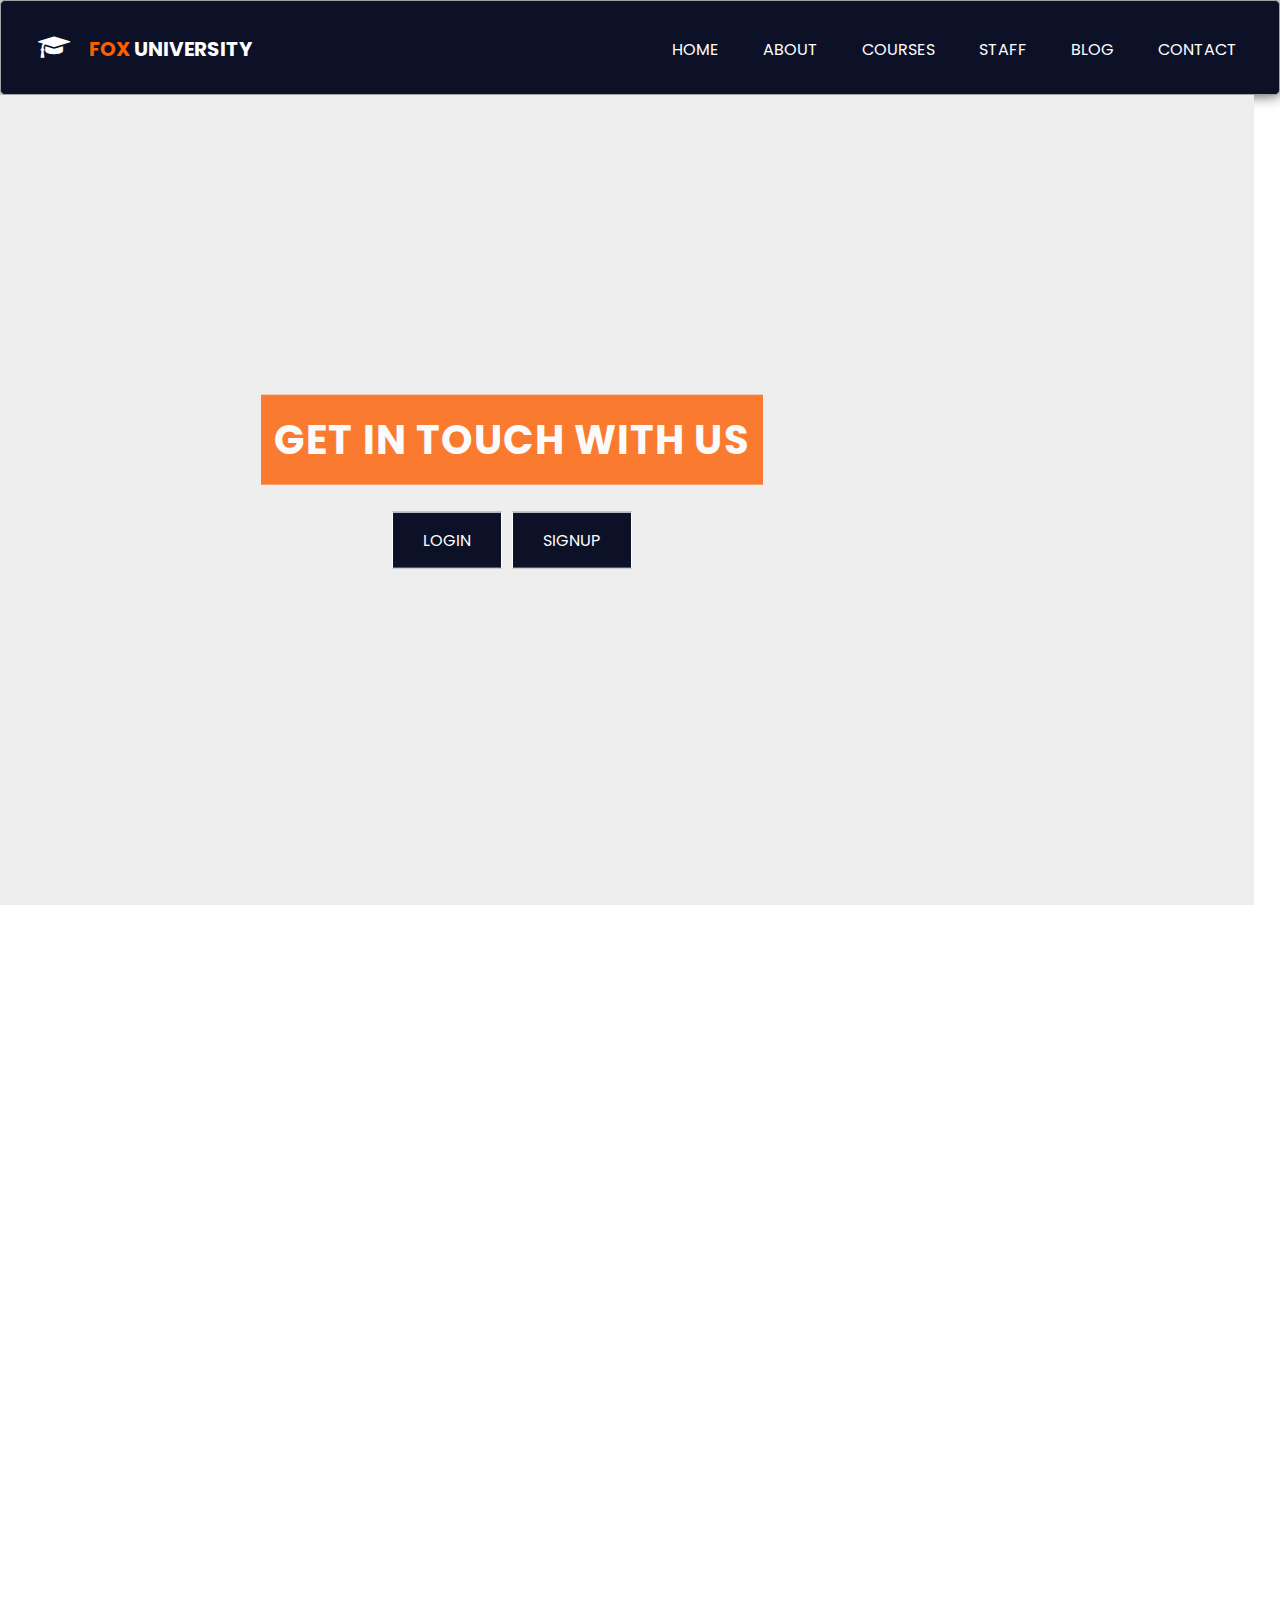
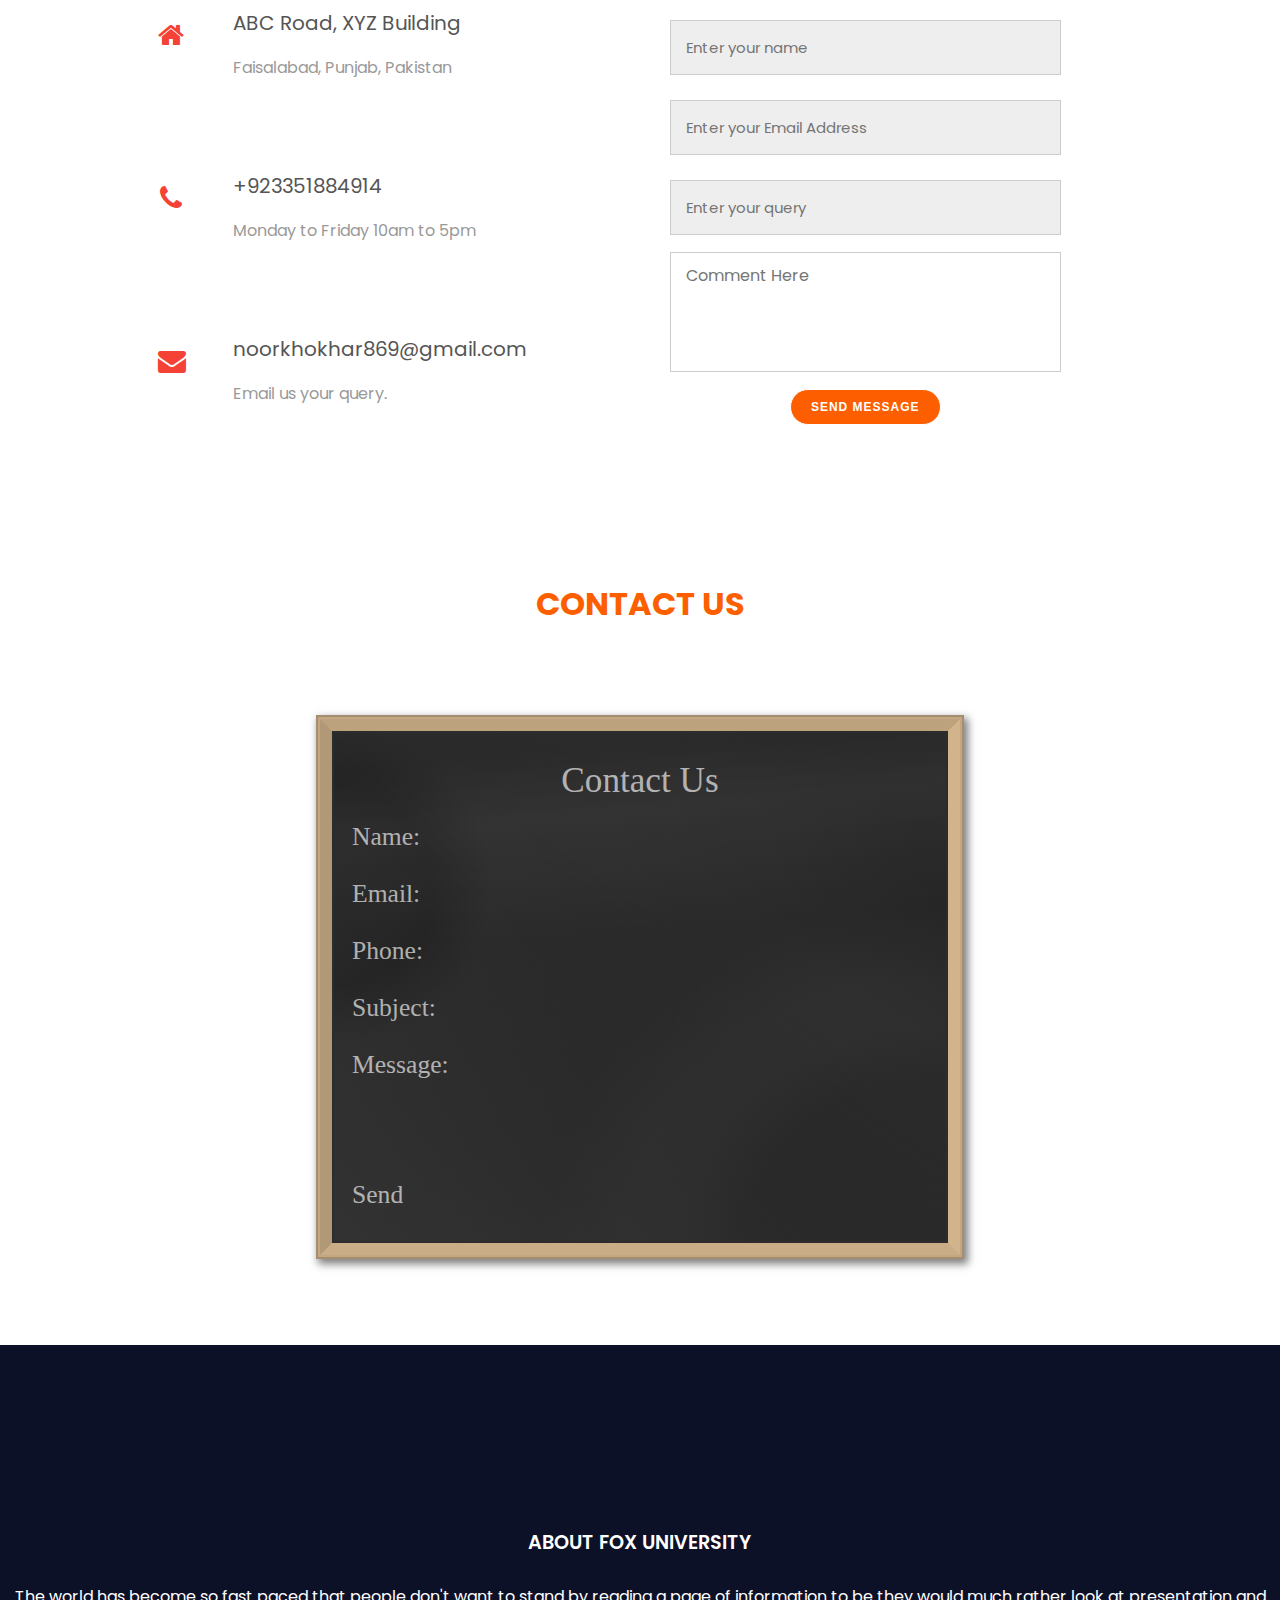
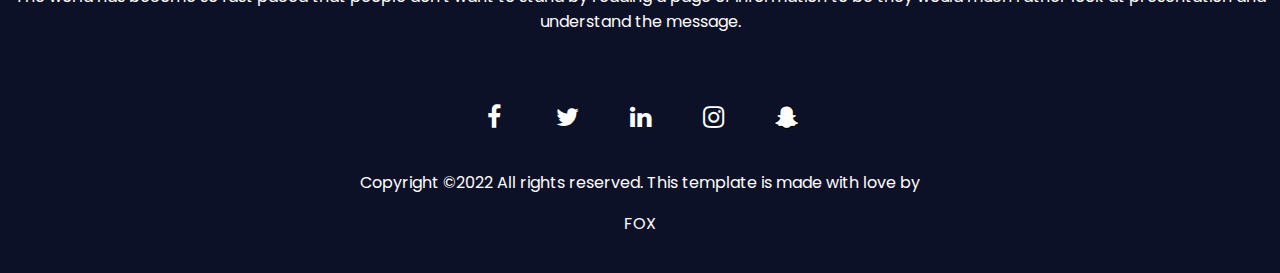
<file: contact.html>
<!DOCTYPE html>
<html>
<head>
     <link rel="preconnect" href="https://fonts.googleapis.com">
<link rel="preconnect" href="https://fonts.gstatic.com" crossorigin>
<link href="https://fonts.googleapis.com/css2?family=Lato&family=Lora:wght@500;700&family=Open+Sans:wght@300;600;700;800&display=swap" rel="stylesheet">
<link rel="stylesheet" href="https://cdnjs.cloudflare.com/ajax/libs/font-awesome/4.7.0/css/font-awesome.min.css">
<link rel="preconnect" href="https://fonts.googleapis.com">
<link rel="preconnect" href="https://fonts.gstatic.com" crossorigin>
<link href="https://fonts.googleapis.com/css2?family=Abril+Fatface&family=Gloria+Hallelujah&family=IBM+Plex+Serif:wght@100&family=Kanit:wght@100&family=Lato:wght@900&family=Lobster&family=Merriweather+Sans:wght@800&family=Montserrat:wght@900&family=Oswald:wght@700&family=Poppins:wght@500&family=Roboto:wght@100;900&family=Sarabun:wght@100;200&family=Squada+One&family=Work+Sans:wght@700&display=swap" rel="stylesheet">
<link rel="preconnect" href="https://fonts.googleapis.com">
<link rel="preconnect" href="https://fonts.gstatic.com" crossorigin>
<link href="https://fonts.googleapis.com/css2?family=Abril+Fatface&family=Gloria+Hallelujah&family=IBM+Plex+Serif:wght@100&family=Kanit:wght@100&family=Lato:wght@900&family=Lobster&family=Merriweather+Sans:wght@800&family=Montserrat:wght@900&family=Oswald:wght@700&family=Poppins:wght@100;500&family=Roboto:wght@100;900&family=Sarabun:wght@100;200&family=Squada+One&family=Work+Sans:wght@700&display=swap" rel="stylesheet">

<link rel="stylesheet" type="text/css" href="CSS/style.css">
<meta  name="viewport" content="width=device-width,initial-scale=1">
</head>
<body>
  <style>
.frame {
  height: 90vh;
  width: 98vw;
  margin-right: 0%;
  background-color: #eee;
  background-position: center;
  background-size: cover;
  
  animation: image 3s infinite alternate;
}

@keyframes image {
  0% {
    background-image: url('images/login.jpg');
  }
  100% {
    background-image: url('images/student3.jpg');
  }
}
</style>
	<section>
			<header class="header">
		<h1 class="logo"><a href="#">
			<i class="fa fa-graduation-cap" aria-hidden="true"></i>
		 <h2 style="color:#fd5f00;">FOX</h2> 
		<h2 style="color: #fff;">UNIVERSITY</h2>
	</a></h1>
      <ul class="main-nav">
          <li><a href="index.html" target="_blank">Home</a></li>
          <li><a href="about.html" target="_blank">About</a></li>
          <li><a href="courses.html" target="_blank">Courses</a></li>
          <li><a href="staff.html" target="_blank">Staff</a></li>
          <li> <a href="blog.html" target="_blank">Blog</a></li>
          <li><a href="contact.html" target="_blank">Contact</a></li>
      </ul>
	</header> 
</section>
                
                <div class="frame">
              <div class="left">
                   <h1>GET IN TOUCH WITH US</h1>
                <center>
              <button type="button" class="blue-btn"><a href="login.html"> LOGIN</a></button>
              <button type="button" class="blue-btn"><a href="signup.html">SIGNUP</a> </button>
          </center>
              </div>
          </div>

 <section class="location">
      <iframe src="https://www.google.com/maps/embed?pb=!1m18!1m12!1m3!1d3404.698067044833!2d73.04027161462834!3d31.422443859116076!2m3!1f0!2f0!3f0!3m2!1i1024!2i768!4f13.1!3m3!1m2!1s0x392242e2376c96ef%3A0xd4bad45aca8c97b5!2sABC%20Rd%2C%20Faisalabad%2C%20Punjab%2C%20Pakistan!5e0!3m2!1sen!2s!4v1632386689778!5m2!1sen!2s" width="600" height="450" style="border:0;" allowfullscreen="" loading="lazy"></iframe>
      
    </section>

    <section class="contactus">
      <div class="row">
        <div class="contact-col">
          <div>
          <i class="fa fa-home"></i>
          <span>
            <h5>ABC Road, XYZ Building</h5>
            <p>Faisalabad, Punjab, Pakistan</p>
          </span>
        </div>

        <div>
           <i class="fa fa-phone"></i>
          <span>
            <h5>+923351884914</h5>
            <p>Monday to Friday 10am to 5pm</p>
          </span>
        </div>
      
        <div>
         <i class="fa fa-envelope"></i>
          <span>
            <h5>noorkhokhar869@gmail.com</h5>
            <p>Email us your query.</p>
          </span>
      </div>
    </div>
    <div class="contact-col">
      <form action="form-handler.php" method="post">
        <input type="text" name="name" placeholder="Enter your name" required>
        <input type="Email" name="email" placeholder="Enter your Email Address" required>
        <input type="text" name="query" placeholder="Enter your query"  required> 
        <textarea rows="8" name="message" placeholder="Comment Here" required></textarea>
        <button type="Submit" class="orange-btn">Send Message</button>
      </form>

    </div>
  </div>

    </section>




<section>
    <div class="contact" style="margin-top: 10px;">
      <h1>CONTACT US</h1>
    <div class="shade">
    <div class="blackboard">
        <div class="form">
            <p>
                <label>Name: </label>
                <input type="text" />
            </p>
            <p>
                <label>Email: </label>
                <input type="text" />
            </p>
            <p>
                <label>Phone: </label>
                <input type="tel" />
            </p>
            <p>
                <label>Subject: </label>
                <input type="text" />
            </p>
            <p>
                <label>Message: </label>
                <textarea></textarea>
            </p>
            <p class="wipeout">
                <input type="submit" value="Send" />
            </p>
        </div>
    </div>
</div>
</div>
  </section>




<section>
      <footer class="footersection" style="position: relative;
     text-align: center;">
        <div class="container">
          <div class="row">
            <div class="col-lg-4 col-md-6 col-12 footer-div">
              <div>
                <h3>ABOUT FOX UNIVERSITY</h3>
                <p>The world has become so fast paced that people don't want to stand by reading a page of information to be they would much rather look at presentation and understand the message. </p>
              </div>
            </div>

            
            </div>
     
          </div>
          <div class="container">
          <a href="#" class="fa fa-facebook"></a>
      <a href="#" class="fa fa-twitter"></a>
      <a href="#" class="fa fa-linkedin"></a>
      <a href="#" class="fa fa-instagram"></a>
      <a href="#" class="fa fa-snapchat-ghost"></a>
    </div>
 
          <div class="mt-5 text-center">
            <p>Copyright ©2022 All rights reserved. This template is made with love by</p>
            <p>FOX </p>
          </div>
          
      </footer>
     </section>
     </body>
     </html>
</file>
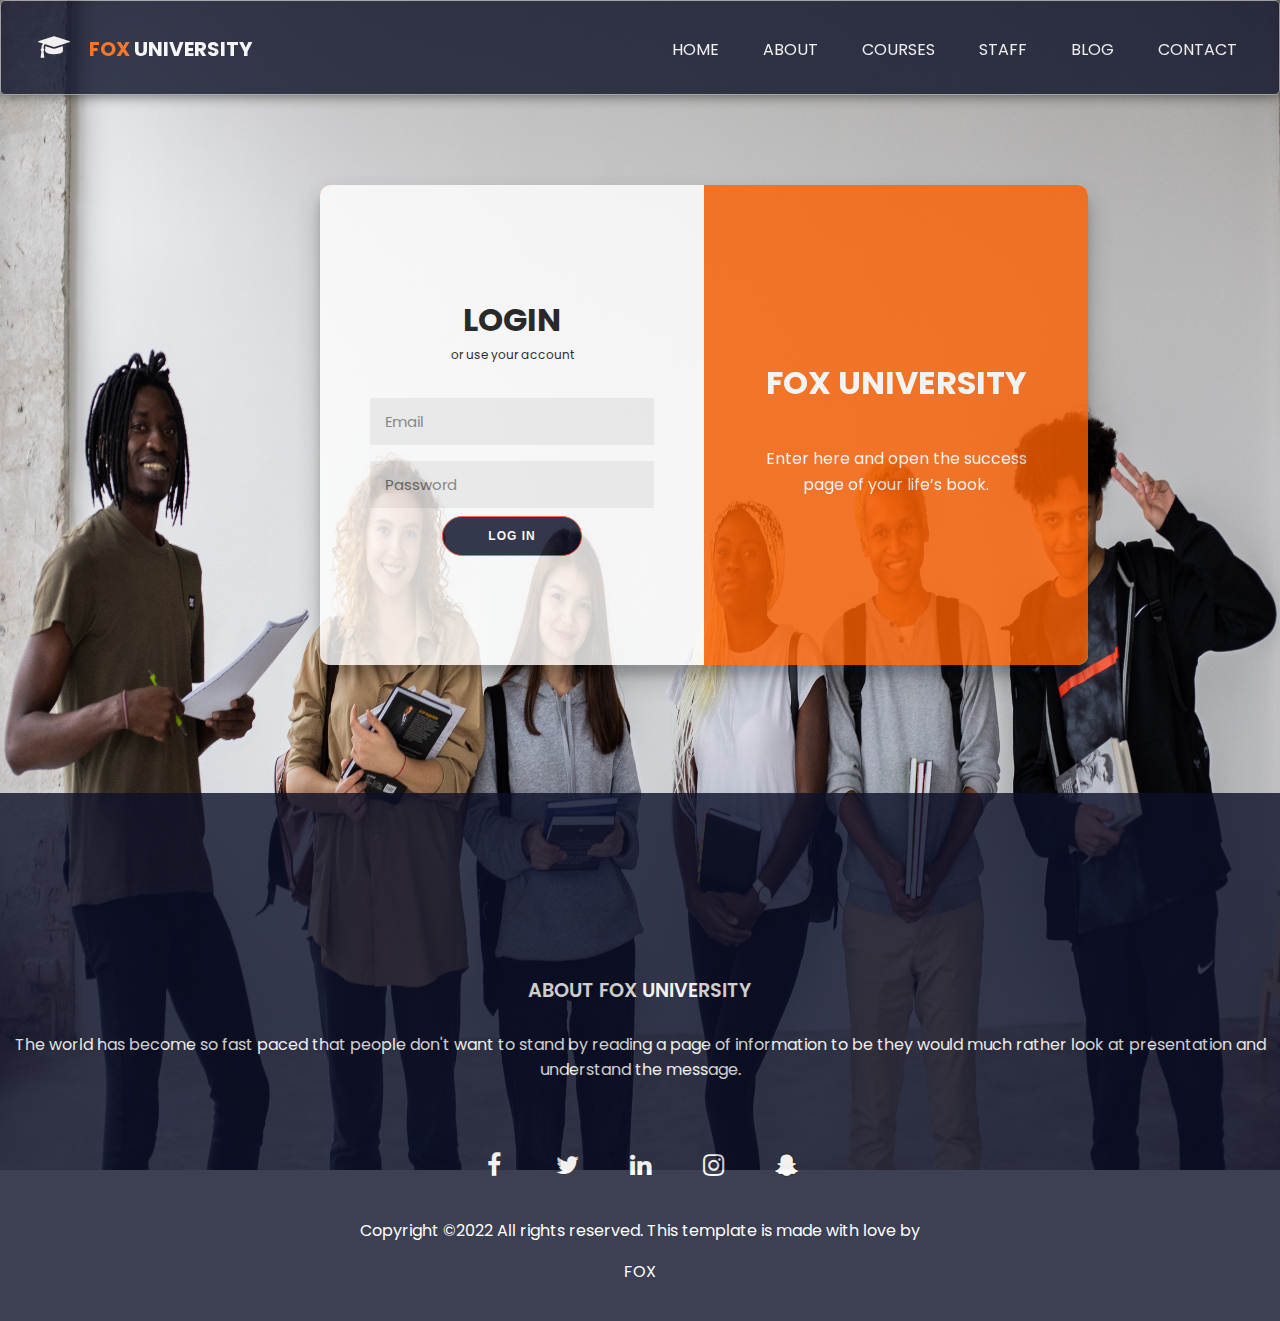
<file: login.html>
<!DOCTYPE html>
<html>
<head>
     <link rel="preconnect" href="https://fonts.googleapis.com">
<link rel="preconnect" href="https://fonts.gstatic.com" crossorigin>
<link href="https://fonts.googleapis.com/css2?family=Lato&family=Lora:wght@500;700&family=Open+Sans:wght@300;600;700;800&display=swap" rel="stylesheet">
<link rel="stylesheet" href="https://cdnjs.cloudflare.com/ajax/libs/font-awesome/4.7.0/css/font-awesome.min.css">
<link rel="preconnect" href="https://fonts.googleapis.com">
<link rel="preconnect" href="https://fonts.gstatic.com" crossorigin>
<link href="https://fonts.googleapis.com/css2?family=Abril+Fatface&family=Gloria+Hallelujah&family=IBM+Plex+Serif:wght@100&family=Kanit:wght@100&family=Lato:wght@900&family=Lobster&family=Merriweather+Sans:wght@800&family=Montserrat:wght@900&family=Oswald:wght@700&family=Poppins:wght@500&family=Roboto:wght@100;900&family=Sarabun:wght@100;200&family=Squada+One&family=Work+Sans:wght@700&display=swap" rel="stylesheet">
<link rel="preconnect" href="https://fonts.googleapis.com">
<link rel="preconnect" href="https://fonts.gstatic.com" crossorigin>
<link href="https://fonts.googleapis.com/css2?family=Abril+Fatface&family=Gloria+Hallelujah&family=IBM+Plex+Serif:wght@100&family=Kanit:wght@100&family=Lato:wght@900&family=Lobster&family=Merriweather+Sans:wght@800&family=Montserrat:wght@900&family=Oswald:wght@700&family=Poppins:wght@100;500&family=Roboto:wght@100;900&family=Sarabun:wght@100;200&family=Squada+One&family=Work+Sans:wght@700&display=swap" rel="stylesheet">

<link rel="stylesheet" type="text/css" href="CSS/style.css">
<meta  name="viewport" content="width=device-width,initial-scale=1">
</head>
<body background="images/login.jpg" style="width: 100%;
              height:130vh;
              background-repeat: repeat-x;
              background-size: 100% 100%;
              position: relative;
              opacity: 0.8;">
<style>
  body {
    font-family: 'Poppins';
  }
</style>
	<section>
			<header class="header">
		<h1 class="logo"><a href="#">
			<i class="fa fa-graduation-cap" aria-hidden="true"></i>
		 <h2 style="color:#fd5f00;">FOX</h2> 
		<h2 style="color: #fff;">UNIVERSITY</h2>
	</a></h1>
      <ul class="main-nav">
          <li><a href="index.html" target="_blank">Home</a></li>
          <li><a href="about.html" target="_blank">About</a></li>
          <li><a href="courses.html" target="_blank">Courses</a></li>
          <li><a href="staff.html" target="_blank">Staff</a></li>
          <li> <a href="blog.html" target="_blank">Blog</a></li>
          <li><a href="contact.html" target="_blank">Contact</a></li>
      </ul>
	</header> 
</section>



<div class="login-container" id="container">
    <div class="form-container log-in-container">
      <form action="#">
        <h1>LOGIN</h1>
        <span>or use your account</span>
        <br>
        <input type="email" placeholder="Email">
        <input type="password" placeholder="Password">
        
         <button>Log In</button>
      </form>
    </div>
    <div class="overlay-container">
      <div class="overlay">
        <div class="overlay-panel overlay-right">
          <h1>FOX UNIVERSITY</h1>
          <p>Enter here and open the success page of your life’s book.</p>
        </div>
      </div>
    </div>
  </div>

      
     <section>
      <footer class="footersection">
        <div class="container">
          <div class="row">
            <div class="col-lg-4 col-md-6 col-12 footer-div">
              <div>
                <h3>ABOUT FOX UNIVERSITY</h3>
                <p>The world has become so fast paced that people don't want to stand by reading a page of information to be they would much rather look at presentation and understand the message. </p>
              </div>
            </div>

            
            </div>
     
          </div>
          <div class="container">
          <a href="#" class="fa fa-facebook"></a>
      <a href="#" class="fa fa-twitter"></a>
      <a href="#" class="fa fa-linkedin"></a>
      <a href="#" class="fa fa-instagram"></a>
      <a href="#" class="fa fa-snapchat-ghost"></a>
    </div>
 
          <div class="mt-5 text-center">
            <p>Copyright ©2022 All rights reserved. This template is made with love by</p>
            <p>FOX </p>
          </div>
          
      </footer>
     </section>
</body>
</html>
</file>
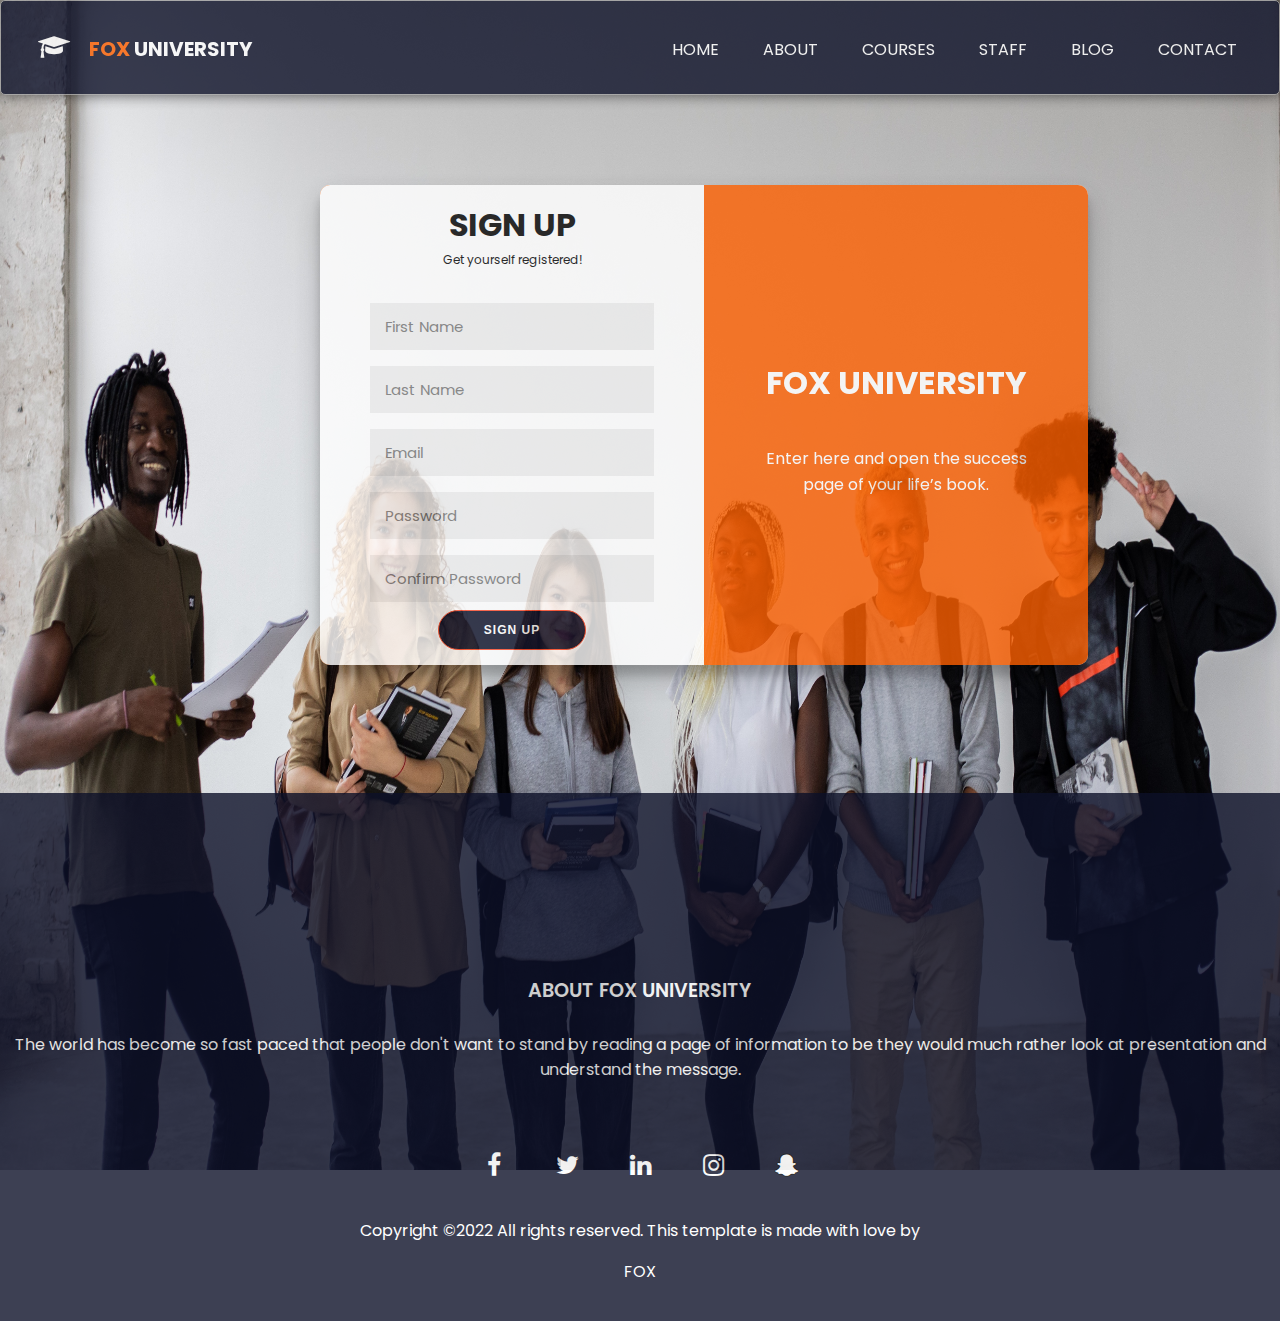
<file: signup.html>
<!DOCTYPE html>
<html>
<head>
     <link rel="preconnect" href="https://fonts.googleapis.com">
<link rel="preconnect" href="https://fonts.gstatic.com" crossorigin>
<link href="https://fonts.googleapis.com/css2?family=Lato&family=Lora:wght@500;700&family=Open+Sans:wght@300;600;700;800&display=swap" rel="stylesheet">
<link rel="stylesheet" href="https://cdnjs.cloudflare.com/ajax/libs/font-awesome/4.7.0/css/font-awesome.min.css">
<link rel="preconnect" href="https://fonts.googleapis.com">
<link rel="preconnect" href="https://fonts.gstatic.com" crossorigin>
<link href="https://fonts.googleapis.com/css2?family=Abril+Fatface&family=Gloria+Hallelujah&family=IBM+Plex+Serif:wght@100&family=Kanit:wght@100&family=Lato:wght@900&family=Lobster&family=Merriweather+Sans:wght@800&family=Montserrat:wght@900&family=Oswald:wght@700&family=Poppins:wght@500&family=Roboto:wght@100;900&family=Sarabun:wght@100;200&family=Squada+One&family=Work+Sans:wght@700&display=swap" rel="stylesheet">
<link rel="preconnect" href="https://fonts.googleapis.com">
<link rel="preconnect" href="https://fonts.gstatic.com" crossorigin>
<link href="https://fonts.googleapis.com/css2?family=Abril+Fatface&family=Gloria+Hallelujah&family=IBM+Plex+Serif:wght@100&family=Kanit:wght@100&family=Lato:wght@900&family=Lobster&family=Merriweather+Sans:wght@800&family=Montserrat:wght@900&family=Oswald:wght@700&family=Poppins:wght@100;500&family=Roboto:wght@100;900&family=Sarabun:wght@100;200&family=Squada+One&family=Work+Sans:wght@700&display=swap" rel="stylesheet">

<link rel="stylesheet" type="text/css" href="CSS/style.css">
<meta  name="viewport" content="width=device-width,initial-scale=1">
</head>
<body background="images/login.jpg" style="width: 100%;
              height:130vh;
              background-repeat: repeat-x;
              background-size: 100% 100%;
              position: relative;
              opacity: 0.8;">
<style>
  body {
    font-family: 'Poppins';
  }
</style>
	<section>
			<header class="header">
		<h1 class="logo"><a href="#">
			<i class="fa fa-graduation-cap" aria-hidden="true"></i>
		 <h2 style="color:#fd5f00;">FOX</h2> 
		<h2 style="color: #fff;">UNIVERSITY</h2>
	</a></h1>
      <ul class="main-nav">
          <li><a href="index.html" target="_blank">Home</a></li>
          <li><a href="about.html" target="_blank">About</a></li>
          <li><a href="courses.html" target="_blank">Courses</a></li>
          <li><a href="staff.html" target="_blank">Staff</a></li>
          <li> <a href="blog.html" target="_blank">Blog</a></li>
          <li><a href="contact.html" target="_blank">Contact</a></li>
      </ul>
	</header> 
</section>



<div class="login-container" id="container">
    <div class="form-container log-in-container">
      <form action="#">
        <h1>SIGN UP</h1>
        <span>Get yourself registered!</span>
        <br>
        <input type="text" placeholder="First Name">
        <input type="text" placeholder="Last Name">
        <input type="email" placeholder="Email">
        <input type="password" placeholder="Password">
        <input type="password" placeholder="Confirm Password">
        
        <button>Sign Up</button>
      </form>
    </div>
    <div class="overlay-container">
      <div class="overlay">
        <div class="overlay-panel overlay-right">
          <h1>FOX UNIVERSITY</h1>
          <p>Enter here and open the success page of your life’s book.</p>
        </div>
      </div>
    </div>
  </div>

      
     <section>
      <footer class="footersection">
        <div class="container">
          <div class="row">
            <div class="col-lg-4 col-md-6 col-12 footer-div">
              <div>
                <h3>ABOUT FOX UNIVERSITY</h3>
                <p>The world has become so fast paced that people don't want to stand by reading a page of information to be they would much rather look at presentation and understand the message. </p>
              </div>
            </div>

            
            </div>
     
          </div>
          <div class="container">
          <a href="#" class="fa fa-facebook"></a>
      <a href="#" class="fa fa-twitter"></a>
      <a href="#" class="fa fa-linkedin"></a>
      <a href="#" class="fa fa-instagram"></a>
      <a href="#" class="fa fa-snapchat-ghost"></a>
    </div>
 
          <div class="mt-5 text-center">
            <p>Copyright ©2022 All rights reserved. This template is made with love by</p>
            <p>FOX </p>
          </div>
          
      </footer>
     </section>
</body>
</html>
</file>
<file: CSS/style.css>
* {
	box-sizing: border-box;
}
body {
	font-family: 'Poppins', sans-serif;
	line-height: 1.6;
	margin: 0;
	min-height: 100vh;
}
ul {
  margin: 0;
  padding: 0;
  list-style: none;
}


h2,
h3,
a {
	color: #34495e;
}

a {
	text-decoration: none;
}


/*navbar starts*/
.logo {
	margin: 0;
	font-size: 1.45em;
}

.main-nav {
	margin-top: 5px;
	margin-right: 20px;
	background-color: #0d1128;
}
.logo a,
.main-nav a {
padding: 10px 15px;
	text-transform: uppercase;
	text-align: center;
	display: block;
	color:  #fff;
	font-size: 0.8em;
}

.main-nav a {
	font-size: 1em;
  	padding: 15px 22px;
}

.main-nav a:hover {
	color: #fd5f00;
}

/*navbar ends*/

/*header starts*/

.header {
	padding-top: 0;
	padding-bottom: 0;
	border: 1px solid #a2a2a2;
	background-color: #0d1128;
	-webkit-box-shadow: 0px 0px 14px 0px rgba(0,0,0,0.75);
	-moz-box-shadow: 0px 0px 14px 0px rgba(0,0,0,0.75);
	box-shadow: 0px 0px 14px 0px rgba(0,0,0,0.75);
	-webkit-border-radius: 5px;
	-moz-border-radius: 5px;
	border-radius: 5px;
}
.header h2 {
	display: inline-block;
	font-size: 20px;
}

.left {
	text-align: center;
  position: absolute;
  text-transform: uppercase;
  top: 52%;
  left: 40%;
  transform: translate(-50%, -50%);
  color: #fff;
  font-family: 'Poppins', cursive;
  letter-spacing: 1.5px;
  font-size: 20px;
  font-weight: bolder;
} 
.left h1 {
	color: #fff;
	background-color: #fd5f00;
	padding: 13px;
	opacity: 0.8;
}
.blue-btn {
	 background-color:#0d1128 ; 
     border: 1px solid #fff;
     color: #fff;
       margin: 0 2px;
        padding: 15px 30px;
        text-align: center;
        text-decoration: none;
         display: inline-block;
          font-size: 16px;
         font-family: 'Poppins', serif;
                    
        }
.blue-btn a {
	color: #fff;

}

/*header ends*/

/*offer starts*/
.row {
	/*width: 80vw;
	height: 100vh;
	margin: auto;
	display: flex;
	justify-content: space-around;
	flex-wrap: wrap;*/
	display: flex;
	padding-top: 5%;
}

.column {
	/*height: 200px;
	flex: 1 1 200px;
	margin: 20px;*/
	font-family: 'Lora';
	flex: 50%;
	padding: 10px;
	box-sizing: border-box;
	text-align: center;
	color: #fff;
	height: 300px;

}
.column h1,h3 {
	color: #fff;
	text-align: center;
}
.column h3 {
	font-size: 16px;
}
.fa {
  padding: 20px;
  font-size: 25px;
  width: 65px;
  text-align: center;
  text-decoration: none;
  margin: 4px 2px;
  border-radius: 50%;
}

.fa:hover {
    opacity: 0.7;
    text-decoration: none;
}

.column i {
	color: #fff;
}
div .child {
	 float: left;
      width: 50%;
     
      box-sizing: border-box;
      text-align: center;
}

.child img {
	height:123vh;
	width: 80%;
}
.child p{
	text-align: justify-all;
	margin-left: 7px;
}
.child .row {
	display: flex;
}
.child .column p {
	font-family: 'Poppins';
	flex: 50%;
	padding: 10px;
	box-sizing: border-box;
	text-align: center;
	color: #000;
	height: 300px;
}
.offer-container .row .column .fa {
	background-color: #fd5f00;
	border-width: 50%;
}
.row .column .fa {
	color: #fff;
	border-radius: 50%;
}

.offer-container h1 {
	color:  #fd5f00;
	text-align: center;
}
.offer-container p {
	text-align: center;
	color: #000;
}
.offer-container .row .column {
	box-shadow: 10px 10px 5px lightgray;
}

.child .column h1 {
	text-transform: uppercase;
	color:  #fd5f00;
}
.column img {
	height: 530px;
	width: 100%;
}
/*offer ends*/

/*courses starts*/
.courses .column p {
	text-align: center;
	color: #999;
}
.courses {
	margin-bottom:40%;
}

.courses h1 {
	color: #fd5f00;
	text-align: center;
	font-size: 25px;
	
}
.courses p {
	color: #000;
	text-align: center;
	font-family: 'Poppins';

	
}
.orange-btn {
background-color: #fd5f00;
color: #fff;
padding: 10px 20px;
border:1px solid #fff;
}
.orange-btn:hover {
	background-color: transparent;
	border: 1px solid  #fd5f00;
	color: #fd5f00;
}

/*courses ends*/

/*students feedback starts*/

.carousel-container {
			display: flex;
			flex-direction: column;
			justify-content: center;
			align-items: center;
			margin: auto;
			width: 800px;
			height: 600px;
		}
		/* provides padding to main heading */
		.main-heading {
			padding: 2rem 0 2rem 0;
			color: #fd5f00;
			text-align: center;
			font-size: 25px;
		}

		.content {
			position: relative;
			background-color: #fd5f00;
			opacity: 0.8;
		}

		/* ----- carousel content stylings ----- */
		/* places the carousel content on center of the carousel */
		.carousel-content {
			position: absolute;
			/*to center the content horizontally and vertically*/
			top: 58%;
			left: 50%;
			transform: translate(-50%, -50%);
			text-align: center;
			z-index: 50;


		}

		.carousel-heading {
			font-size: 3rem;
			color: #0d1128;
			margin-bottom: 1rem;
		}
		.carousel-content h3 {
			background-color: #fd5f00;
			color: #fff;
		}
		
		/*----- end of carousel content stylings ----- */
		/* ----- slideshow stylings ----- */
		.slideshow {
			height: 100%;
			overflow: hidden; /* to hide slides in x-direction */
			position: relative;
		}
		/* wrapper which wraps all the slideshow images stylings */
		.slideshow-wrapper {
			display: flex;
			/* We give it width as 400% because we are making a
			4 image carousel. If you want to make for example,
			5 images carousel, then give width as 500%. */
			width: 400%;
			height: 100%;
			position: relative;
			/* you can change the animation settings from below */
			animation: slideshow 20s infinite;
		}
		/* define width and height for images*/
		.slide {
			width: 100%;
			height: 100%;
		}
		.slide-img {
			width: 100%;
			height: 100%;
			object-fit: cover;
			opacity: 0.5;
		}
		/* @keyframes are used to provide animations
		We make these settings for 4 image carousel.
		Make modification according to your needs. */
		@keyframes slideshow {
			0% { left: 0; }
			10% { left: 0; }
			15% { left: -100%; }
			25% { left: -100%; }
			30% { left: -200%; }
			40% { left: -200%; }
			45% { left: -300%; }
			55% { left: -300%; }
			60% { left: -200%; }
			70% { left: -200%; }
			75% { left: -100%; }
			85% { left: -100%; }
			90% { left: 0%; }
		}
		/* ----- end of slideshow stylings ----- */

		/* ----- carousel control buttons stylings ----- */
		.slide-btn {
			background-color: #bbb;
			border-radius: 50%;
			border: .2rem solid #d38800;
			width: 1.2rem;
			height: 1.2rem;
			outline: none;
			cursor: pointer;
			/* stylings for positioning the buttons at
			the bottom of the carousel */
			position: absolute;
			bottom: 3%;
			left: 50%;
			transform: translateX(-50%);
			z-index: 70;
		}
		/* As we provide position as absolute,
		the buttons places one over the other.
		So, we have to place them individually
		at their correct positions. */
		.slide-btn-1 {
			
			left: 45%;
		}
		.slide-btn-2 {
			
			left: 50%;
		}
		.slide-btn-3 {
			
			left: 55%;
		}
		.slide-btn-4 {
			
			left: 60%;
		}
		/* When we focus on the particular button,
		the animation stops to that particular image
		to which the button is associated. */
		.slide-btn-1:focus~.slideshow-wrapper {
			animation: none;
			left: 0;
		}
		.slide-btn-2:focus~.slideshow-wrapper {
			animation: none;
			left: -100%;
		}
		.slide-btn-3:focus~.slideshow-wrapper {
			animation: none;
			left: -200%;
		}
		.slide-btn-4:focus~.slideshow-wrapper {
			animation: none;
			left: -300%;
		}
		/* when we focus on the button, the background color changes */
		.slide-btn:focus {
			background-color: #308d46;
		}
		/* ----- end of carousel control buttons stylings ----- */
/*students feedback ends*/


/*contact part starts*/
.contact {
	margin-top: 15%;
	height: 100%;
		background: url(https://s3-us-west-2.amazonaws.com/s.cdpn.io/50598/concrete-wall-background.jpg) center center fixed;
		background-size: cover;
}
.contact h1 {
	text-align: center;
	padding-top: 5%;
	color: #fd5f00;
}
shade {
		overflow: auto;
		position: absolute;
		top: 0;
		left: 0;
		bottom: 0;
		right: 0;
		background-image: linear-gradient( 150deg, rgba(0, 0, 0, 0.65), transparent);
}

.blackboard {
		position: relative;
		width: 640px;
		margin: 7% auto;
		border: tan solid 12px;
		border-top: #bda27e solid 12px;
		border-left: #b19876 solid 12px;
		border-bottom: #c9ad86 solid 12px;
		box-shadow: 0px 0px 6px 5px rgba(58, 18, 13, 0), 0px 0px 0px 2px #c2a782, 0px 0px 0px 4px #a58e6f, 3px 4px 8px 5px rgba(0, 0, 0, 0.5);
		background-image: radial-gradient( circle at left 30%, rgba(34, 34, 34, 0.3), rgba(34, 34, 34, 0.3) 80px, rgba(34, 34, 34, 0.5) 100px, rgba(51, 51, 51, 0.5) 160px, rgba(51, 51, 51, 0.5)), linear-gradient( 215deg, transparent, transparent 100px, #222 260px, #222 320px, transparent), radial-gradient( circle at right, #111, rgba(51, 51, 51, 1));
		background-color: #333;
}

.blackboard:before {
		box-sizing: border-box;
		display: block;
		position: absolute;
		width: 100%;
		height: 100%;
		background-image: linear-gradient( 175deg, transparent, transparent 40px, rgba(120, 120, 120, 0.1) 100px, rgba(120, 120, 120, 0.1) 110px, transparent 220px, transparent), linear-gradient( 200deg, transparent 80%, rgba(50, 50, 50, 0.3)), radial-gradient( ellipse at right bottom, transparent, transparent 200px, rgba(80, 80, 80, 0.1) 260px, rgba(80, 80, 80, 0.1) 320px, transparent 400px, transparent);
		border: #2c2c2c solid 2px;
		content: "Contact Us";
		font-family: 'Permanent Marker', cursive;
		font-size: 2.2em;
		color: rgba(238, 238, 238, 0.7);
		text-align: center;
		padding-top: 20px;
}

.form {
		padding: 70px 20px 20px;
}

p {
		position: relative;
		margin-bottom: 1em;
}

label {
		vertical-align: middle;
		font-family: 'Permanent Marker', cursive;
		font-size: 1.6em;
		color: rgba(238, 238, 238, 0.7);
}

p:nth-of-type(5) > label {
		vertical-align: top;
}

input,
textarea {
		vertical-align: middle;
		padding-left: 10px;
		background: none;
		border: none;
		font-family: 'Permanent Marker', cursive;
		font-size: 1.6em;
		color: rgba(238, 238, 238, 0.8);
		line-height: .6em;
		outline: none;
}

textarea {
		height: 120px;
		font-size: 1.4em;
		line-height: 1em;
		resize: none;
}

input[type="submit"] {
		cursor: pointer;
		color: rgba(238, 238, 238, 0.7);
		line-height: 1em;
		padding: 0;
}

input[type="submit"]:focus {
		background: rgba(238, 238, 238, 0.2);
		color: rgba(238, 238, 238, 0.2);
}

::-moz-selection {
		background: rgba(238, 238, 238, 0.2);
		color: rgba(238, 238, 238, 0.2);
		text-shadow: none;
}

::selection {
		background: rgba(238, 238, 238, 0.4);
		color: rgba(238, 238, 238, 0.3);
		text-shadow: none;
}

/*contact part ends*/
/*footer starts */
.footersection {
	width: 100%;
	height: auto;
	padding: 70px 0 20px 0;
	position: relative;
	background-color: #0d1128;
	text-align:center;
}

.footersection p {
	color: #fff;
}
.footersection h3 {
	text-transform: uppercase;
	color: #fff;
	margin-bottom: 25px;
	font-size: 1.2rem !important;
	font-weight: 600;
	text-shadow: 0 20px 0 0 rgba(0,0,0,0.4);
}
.footer-div:nth-child(2) {
	text-align: center;
}
.footer-div {
	margin:30px 0; 
}
.fa {
  padding: 20px;
  font-size: 25px;
  width: 65px;
  text-align: center;
  text-decoration: none;
  margin: 4px 2px;
  border-radius: 50%;
}

.fa:hover {
    opacity: 0.7;
    text-decoration: none;
}

.fa-facebook {
  color:#fff;
}

.fa-twitter {
  color:#fff;
}

.fa-linkedin {
   color:#fff;
}


.fa-instagram {

  color:#fff;
}


.fa-snapchat-ghost {
  color:#fff;
  text-shadow: -1px 0 black, 0 1px black, 1px 0 black, 0 -1px black;
}
.mt-5 text-center p {
	text-align: center;
}
/*footer ends*/
/*signup starts*/
form h1 {
	font-weight: bold;
	margin: 0;
}

.overlay-panel .overlay-right p {
	font-size: 14px;
	font-weight: 100;
	line-height: 20px;
	letter-spacing: 0.5px;
	margin: 20px 0 30px;
}
.overlay-panel .overlay-right h1 {
	color: #fd5f00;
}
form span {
	font-size: 12px;
}

.social-container a {
	color: #333;
	font-size: 14px;
	text-decoration: none;
	margin: 15px 0;
}

form button {
	border-radius: 20px;
	border: 1px solid #FF4B2B;
	background-color:  #0d1128;
	color: #FFFFFF;
	font-size: 12px;
	font-weight: bold;
	padding: 12px 45px;
	letter-spacing: 1px;
	text-transform: uppercase;
	transition: transform 80ms ease-in;
}

form {
	background-color: #FFFFFF;
	display: flex;
	align-items: center;
	justify-content: center;
	flex-direction: column;
	padding: 0 50px;
	height: 100%;
	text-align: center;
}

form input {
	font-family: 'Poppins';
	background-color: #eee;
	color: #000;
	border: none;
	padding: 12px 15px;
	margin: 8px 0;
	width: 100%;
	font-size: 15px;
}

.login-container {
	padding-top: 20px;
	margin-bottom: 10%;
	margin-left: 25%;
	margin-top: 7%;
	background-color: #fff;
	border-radius: 10px;
  	box-shadow: 0 14px 28px rgba(0,0,0,0.25), 0 10px 10px rgba(0,0,0,0.22);
	position: relative;
	overflow: hidden;
	width: 768px;
	max-width: 100%;
	min-height: 480px;
}

.form-container {
	position: absolute;
	top: 0;
	height: 100%;
}

.log-in-container {
	left: 0;
	width: 50%;
	z-index: 2;
}


.overlay-container {
	position: absolute;
	top: 0;
	left: 50%;
	width: 50%;
	height: 100%;
}


.overlay {
	background: #fd5f00;
	background-repeat: no-repeat;
	background-size: cover;
	background-position: 0 0;
	color: #FFFFFF;
	position: relative;
	left: -100%;
	height: 100%;
	width: 200%;
}

.overlay-panel {
	position: absolute;
	display: flex;
	align-items: center;
	justify-content: center;
	flex-direction: column;
	padding: 0 40px;
	text-align: center;
	top: 0;
	height: 100%;
	width: 50%;
}


.overlay-right {
	right: 0;
}

.social-container {
	margin: 50px 0;
}

.social-container a {
	border: 1px solid #DDDDDD;
	border-radius: 50%;
	display: inline-flex;
	justify-content: center;
	align-items: center;
	margin: 0 5px;
	height: 40px;
	width: 40px;
}
/*signup ends*/

/*contact us page starts*/
.location {
 	width: 80%;
 	margin: auto;
 	padding: 80px 0;
 }
 .location iframe {
 	width: 100%;
 }
 .contactus {
 	width: 80%;
 	margin: auto;
 	background-image: url
 }
 .contact-col {
 	flex-basis: 48%;
 	margin-bottom: 30px;
 }
 .contact-col div {
 	display: flex;
 	align-items: center;
 	margin-bottom: 40px;
 } 
 .contactus div .fa {
 	font-size: 28px;
 	color: #f44336;
 	margin:10px;
 	margin-right: 30px;
 }
 .contact-col div p {
 	padding: 0;
 	color: #999;
 }
 .contact-col div h5 {
 	font-size: 20px;
 	margin-bottom: 5px;
 	color: #555;
 	font-weight:400;	
 }
 .contact-col input, .contact-col textarea {
 	width: 100%;
 	padding: 15px;
 	margin-bottom: 17px;
 	outline: none;
 	border: 1px solid#ccc;
 	box-sizing: border-box;
 	font-family: 'Poppins';
 }
 .contact-col textarea {
 	font-size:16px;
 }
 /*contact us page ends*/

/*about page starts*/
.about-container  {
	margin-bottom: 25%;

}
.about-container h1 {
	color: #fd5f00;
	padding-top: 15px;
	text-align: center;
}
.about-container p {
	text-align: center;
	color: #999;
	line-height: 2.1rem;
}

.about-container img {
	height: 90vh;
	grid-area: column;
  transition: all 0.4s linear;
}
.column:hover {
transform: scale(1.1);
}

/*about page ends*/

/*staff page starts*/
figure.snip0056 {
  font-family: 'Raleway', Arial, sans-serif;
  position: relative;
  overflow: hidden;
  margin: 10px;
  min-width: 380px;
  max-width: 480px;
  width: 100%;
  background: #ffffff;
  color: #000000;
}
figure.snip0056 * {
  -webkit-box-sizing: border-box;
  box-sizing: border-box;
}
figure.snip0056 > img {
  width: 50%;
  border-radius: 50%;
  border: 4px solid #ffffff;
  -webkit-transition: all 0.35s ease-in-out;
  transition: all 0.35s ease-in-out;
  -webkit-transform: scale(1.6);
  transform: scale(1.6);
  position: relative;
  float: right;
  right: -15%;
  z-index: 1;
}
figure.snip0056 figcaption {
  padding: 20px 30px 20px 20px;
  position: absolute;
  left: 0;
  width: 50%;
}
figure img {
	height: 300px;
	width: 100%;
}
figure.snip0056 figcaption h2,
figure.snip0056 figcaption p {
  margin: 0;
  text-align: left;
  padding: 10px 0;
  width: 100%;
}
figure.snip0056 figcaption h2 {
  font-size: 1.3em;
  font-weight: 300;
  text-transform: uppercase;
  border-bottom: 1px solid rgba(0, 0, 0, 0.2);
}
figure.snip0056 figcaption h2 span {
  font-weight: 800;
}
figure.snip0056 figcaption p {
  font-size: 0.9em;
  opacity: 0.8;
}
figure.snip0056 figcaption .icons {
  width: 100%;
  text-align: left;
}
figure.snip0056 figcaption .icons i {
  font-size: 26px;
  padding: 5px;
  top: 50%;
  color: #000000;
}
figure.snip0056 figcaption a {
  opacity: 0.3;
  -webkit-transition: opacity 0.35s;
  transition: opacity 0.35s;
}
figure.snip0056 figcaption a:hover {
  opacity: 0.8;
}
figure.snip0056 .position {
  width: 100%;
  text-align: left;
  padding: 15px 30px;
  font-size: 0.9em;
  opacity: 1;
  font-style: italic;
  color: #ffffff;
  background: #fd5f00;
  clear: both;
}
figure.snip0056.blue .position {
  background: #20638f;
}
figure.snip0056.red .position {
  background: #962d22;
}
figure.snip0056.yellow .position {
  background: #fd5f00;
}
figure.snip0056:hover > img,
figure.snip0056.hover > img {
  right: -12%;
}
.row1 {
	display: flex;
	padding-top: 5%;
}

.column1 {
	font-family: 'Poppins';
	flex: 50%;
	padding: 10px;
	box-sizing: border-box;
	text-align: center;
	color: #fff;
	height: 300px;

}
.staff {
	margin-bottom: 10%;
}
.staff h1 {
	color: #fd5f00;
	text-align: center;
	margin-top: 5%;
	font-size: 28px;

}
/*staff page ends*/

/*blog page starts*/
.blogs {
	margin-bottom: 40%;
}
.blogs h1 {
 color: #fd5f00;
 text-align: center;
 font-size: 23px;
 margin-top: 5%;
}
.blog-content {
  position: relative;
  text-align: center;
  color: #000;
}
.blog-content img {
	height: 450px;
	width: 100%;
}
.bottom-left {
  position: absolute;
  bottom: 8px;
  left: 16px;
  color: #fff;
  font-weight: bold;
  font-size: 14px;
  background-color: #8a2be2;
  padding: 5px;
  margin-left: 1%;
}

.blogs .column1 img {
	height: 500px;
	width: 100%;
}
.blogs .column1 h2 {
text-align: center; 
color: rgba(0, 0, 0, 0.8);
box-sizing: border-box;
}
.blogs .column1 p {
box-sizing: border-box; 
color: #666666;
}
.blogs .row1 {
	box-shadow: 10px 10px 5px lightgray;
}

/* ================================= 
  Media Queries
==================================== */




@media (min-width: 769px) {
	.header,
	.main-nav {
		display: flex;
	}
	.header {
		flex-direction: column;
		align-items: center;
    	.header{
		width: 80%;
		margin: 0 auto;
		max-width: 1150px;
	}
	}

}

@media (min-width: 1025px) {
	.header {
		flex-direction: row;
		justify-content: space-between;
	}


@media screen and (max-width: 600px) {
  .column {
    width: 100%;
  }
}
@media screen and (max-width: 900px) {
  .column {
    width: 50%;
  }
}

/* Responsive layout - makes the two columns stack on top of each other instead of next to each other */
@media screen and (max-width: 600px) {
  .column {
    width: 100%;
      }
}
/* On screens that are 600px wide or less, make the columns stack on top of each other instead of next to each other */
@media screen and (max-width: 600px) {
  .row {
    flex-direction: column;
  }
}
@media screen and (max-width: 500px) {
  .flex-direction{
  flex-direction:column;
  }

@media (max-width: 998px) {
	html {
		font-size: 55%;
	}

}
@media (max-width: 768px) {
	html {
		font-size: 45%;
	}
}
</file>
